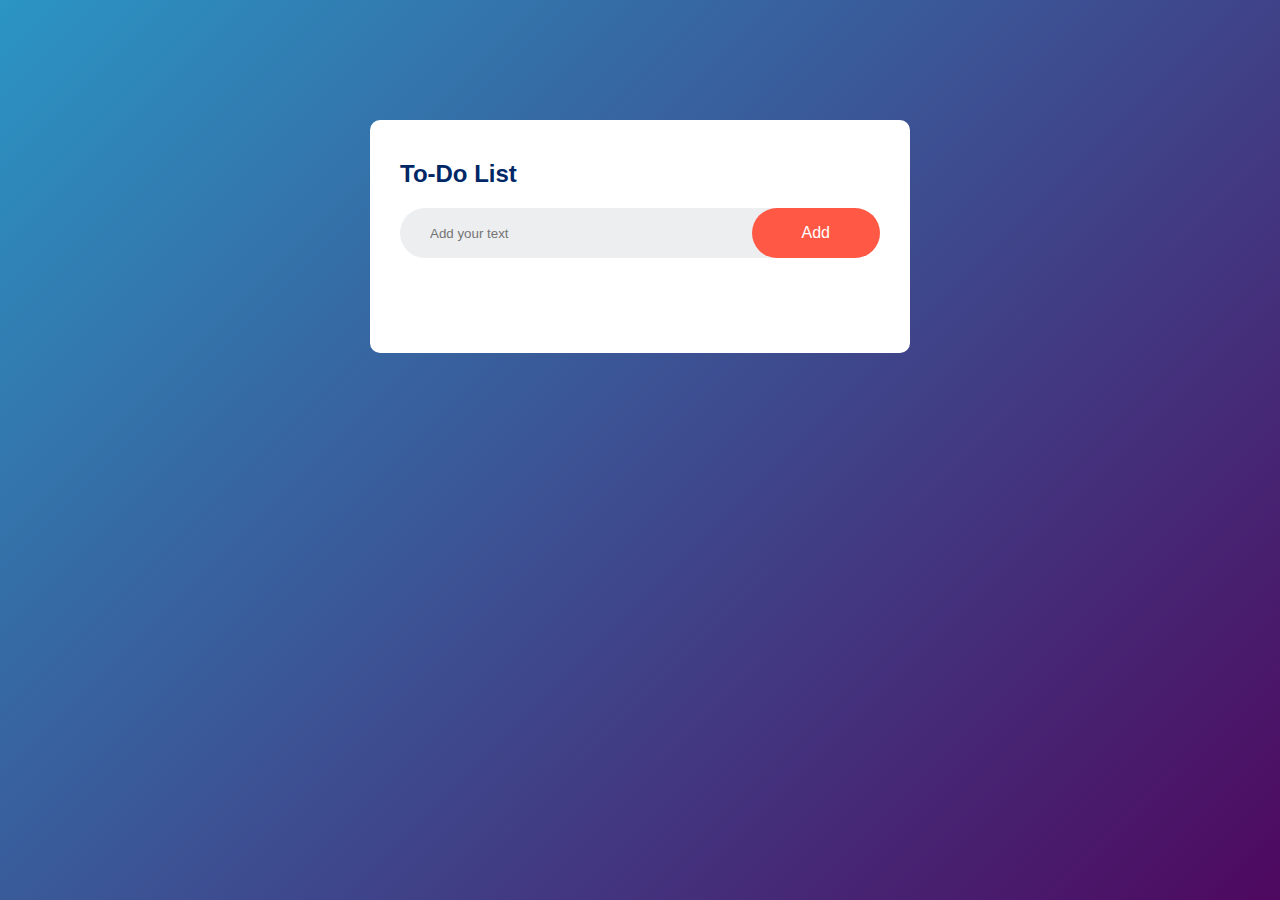
<file: index.html>
<!DOCTYPE html>
<html lang="en">
<head>
    <title>To-Do List</title>
    <link rel="stylesheet" href= "style.css">
</head>
<body>
    <div class="container">
        <div class="todo-app">
            <h2>To-Do List</h2>
            <div class="row">
                <input type="text" id="input-box" placeholder="Add your text">
                <button onclick="addTask()">Add</button>
            </div>
            <ul id="list-container">
                <!--<li class="checked">Task 1</li>
                <li>Task 2</li>
                <li>Task 3</li>-->
            </ul>
        </div>
    </div>
    <script src="script.js"></script>
</body>
</html>
</file>
<file: style.css>
*{
    margin: 0;
    padding: 0;
    font-family: 'Poppins',sans-serif;
    box-sizing: border-box;
}
.container{
    width: 100%;
    min-height: 100vh;
    background: linear-gradient(135deg, #2b95c3, #4e085f);
    padding: 20px;
}
.todo-app{
    width: 100%;
    max-width: 540px;
    background: #fff;
    margin: 100px auto 20px;
    padding: 40px 30px 70px;
    border-radius: 10px;
}
.todo-app h2{
    color: #002765;
    display: flex;
    align-items: center;
    margin-bottom: 20px;
}
.todo-app h2 img{
    width: 30px;
    margin-left: 10px;
}
.row{
    display: flex;
    align-items: center;
    justify-content: space-between;
    background: #edeef0;
    border-radius: 30px;
    padding-left: 20px;
    margin-bottom: 25px;
}
input{
    flex: 1;
    border: none;
    outline: none;
    background: transparent;
    padding: 10px;
    font-weight: 14px;
}
button{
    border: none;
    outline: none;
    padding: 16px 50px;
    background: #ff5945;
    color: #fff;
    font-size: 16px;
    cursor: pointer;
    border-radius: 40px;
}
ul li{
    list-style: none;
    font-size: 17px;
    padding: 12px 8px 12px 50px;
    user-select: none;
    cursor: pointer;
    position: relative ;
}
ul li::before{
    content: '';
    position:absolute;
    height: 28px;
    width: 28px;
    border-radius: 50%;
    background-image: url(images/unchecked.png);
    background-size: cover;
    background-position: center;
    top:12px;
    left:8px;
} 
ul li.checked{
    color: #555;
    text-decoration: line-through;
}
ul li.checked::before{
    background-image: url(images/checked.png);
}
ul li span{
    position: absolute;
    right: 0;
    top: 5px;
    width: 40px;
    height: 40px;
    font-size: 22px;
    line-height: 40px;
    text-align: center;
    border-radius: 50%;
}
ul li span:hover{
    background: #edeef0;
}
</file>
